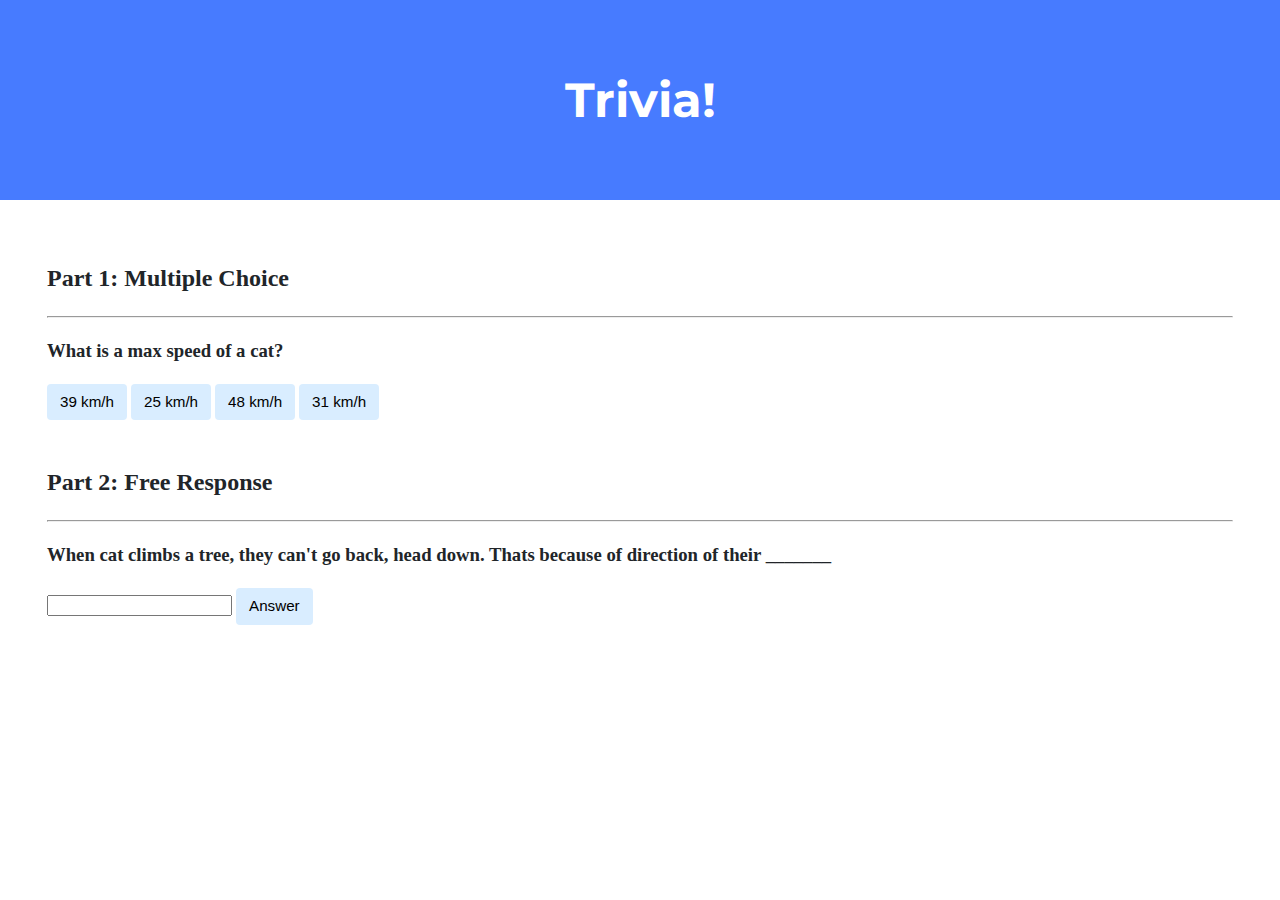
<file: lab8/index.html>
<!DOCTYPE html>

<html lang="en">
    <head>
        <link href="https://fonts.googleapis.com/css2?family=Montserrat:wght@500&display=swap" rel="stylesheet">
        <link href="styles.css" rel="stylesheet">
        <title>Trivia!</title>

       <script>
            function compare()
                {
                    let name = document.querySelector('#freeResponse').value.toLowerCase();
                    if(name == "claws" || name == "nails")
                    {
                        document.querySelector("#inc").style.display = "none";
                        document.querySelector("#cor").style.display = "inline";
                        document.querySelector("#freeResponse").style.backgroundColor = "green";
                    }
                    else
                    {
                         document.querySelector("#cor").style.display = "none";
                         document.querySelector("#inc").style.display = "inline";
                         document.querySelector("#freeResponse").style.backgroundColor = "red";
                    }
                }
            function answer(num)
            {
                if(num == 48)
                {
                        document.querySelector("#inco").style.display = "none";
                        document.querySelector("#corr").style.display = "inline";
                        document.querySelector("#three").style.backgroundColor = "green";
                }
                else if (num == 39)
                {
                         document.querySelector("#corr").style.display = "none";
                         document.querySelector("#inco").style.display = "inline";
                         document.querySelector("#one").style.backgroundColor = "red";
                }
                else if (num == 25)
                {
                         document.querySelector("#corr").style.display = "none";
                         document.querySelector("#inco").style.display = "inline";
                         document.querySelector("#two").style.backgroundColor = "red";
                }
                else if (num == 31)
                {
                         document.querySelector("#corr").style.display = "none";
                         document.querySelector("#inco").style.display = "inline";
                         document.querySelector("#four").style.backgroundColor = "red";
                }

            }

                function listen() {
                    document.querySelector('#freeResAnsw').addEventListener('click', compare);
                    // document.querySelector('.section').addEventListener('click', answer);
                }

               document.addEventListener('DOMContentLoaded', listen);


        </script>

    </head>
    <body>

        <div class="jumbotron">
            <h1>Trivia!</h1>
        </div>

        <div class="container">

            <div class="section">
                <div>
                <h2>Part 1: Multiple Choice </h2>
                <hr>
                <h3>What is a max speed of a cat? </h3>
                <p id="inco" class="red" >Incorrect</p><p class="green" id="corr">Correct!</p>
                </div>
                <button id="one" onclick="answer(39)">39 km/h</button>
                <button id="two" onclick="answer(25)">25 km/h</button>
                <button id="three" onclick="answer(48)">48 km/h</button>
                <button id="four" onclick="answer(31)">31 km/h</button>

            </div>

            <div class="section">
                <h2>Part 2: Free Response</h2>
                <p id="inc" class="red" >Incorrect</p><p class="green" id="cor">Correct!</p>
                <hr>
                <h3>When cat climbs a tree, they can't go back, head down. Thats because of direction of their _______</h3>
                <input id="freeResponse" autocomplete="off">
                <input id="freeResAnsw" type="submit"  value="Answer">
                <!-- TODO: Add free response question here -->

            </div>

        </div>

    </body>
</html>
</file>
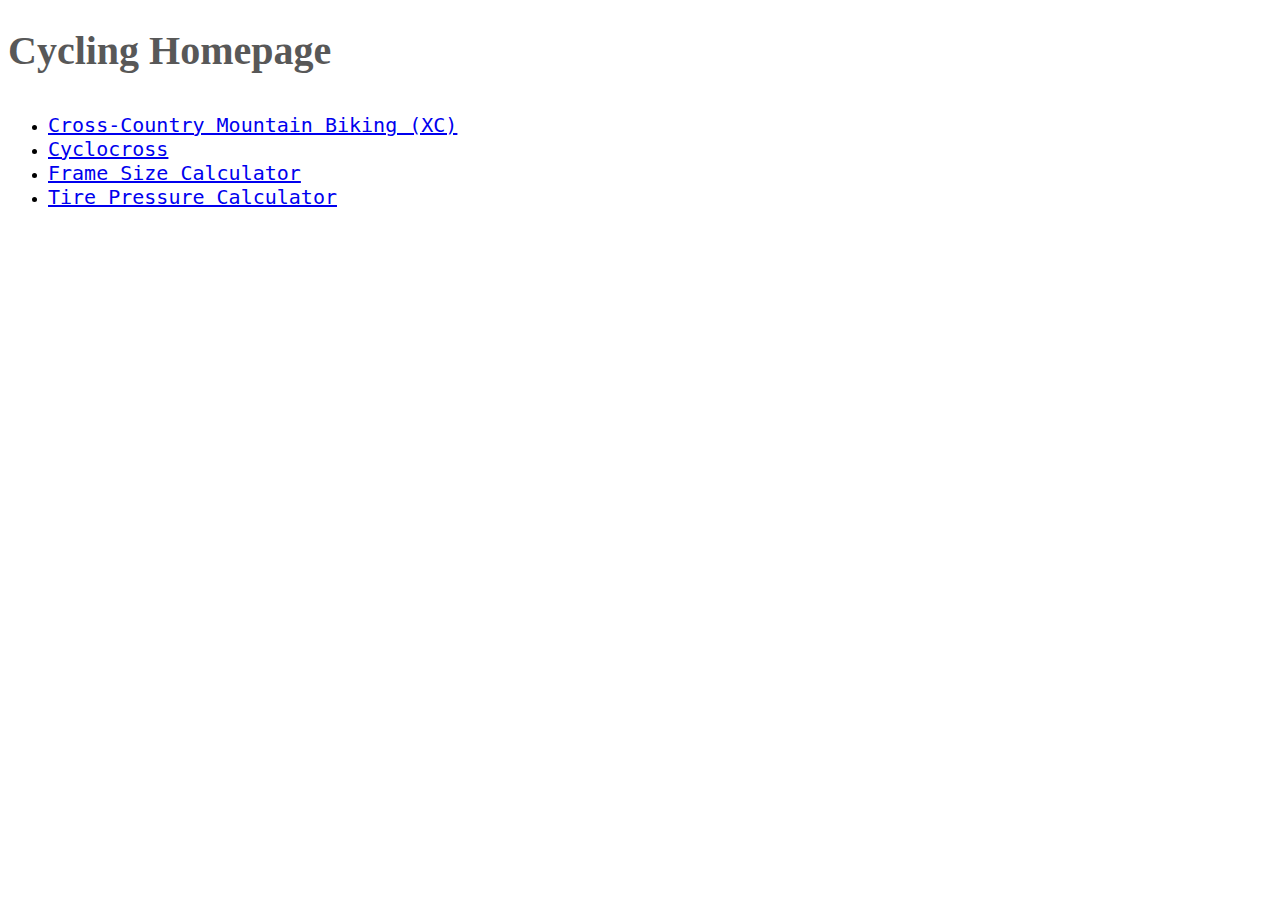
<file: pset8/homepage/index.html>
<!DOCTYPE html>

<html lang="en">
    <head>
        <link href="https://cdn.jsdelivr.net/npm/bootstrap@5.1.3/dist/css/bootstrap.min.css" rel="stylesheet" integrity="sha384-1BmE4kWBq78iYhFldvKuhfTAU6auU8tT94WrHftjDbrCEXSU1oBoqyl2QvZ6jIW3" crossorigin="anonymous">

<script src="https://cdn.jsdelivr.net/npm/bootstrap@4.5.3/dist/js/bootstrap.bundle.min.js" integrity="sha384-ho+j7jyWK8fNQe+A12Hb8AhRq26LrZ/JpcUGGOn+Y7RsweNrtN/tE3MoK7ZeZDyx" crossorigin="anonymous"></script>
        <link href="styles.css" rel="stylesheet">
        <title>My Webpage</title>
    </head>
    <body class="bg-light">
        <div class="container">
          <div class="row mt-4"></div>
          <div class="row">

            <div class="col bg-light banner">
                <div class="simtas"></div>
                <h1 class="mx4" >Cycling Homepage</h1>
            </div>
          </div>
            <ul class="list-group">
              <li class="list-group-item"><a href="./mountain-bike.html">Cross-Country Mountain Biking (XC)</a></li>
              <li class="list-group-item"><a href="./cyclocross.html">Cyclocross</a></li>
              <li class="list-group-item"><a href="./bike-size.html">Frame Size Calculator</a></li>
              <li class="list-group-item"><a href="./tire-pressure.html">Tire Pressure Calculator</a></li>
            </ul>
        </div>


        <script src="https://cdn.jsdelivr.net/npm/bootstrap@5.1.3/dist/js/bootstrap.bundle.min.js" integrity="sha384-ka7Sk0Gln4gmtz2MlQnikT1wXgYsOg+OMhuP+IlRH9sENBO0LRn5q+8nbTov4+1p" crossorigin="anonymous"></script>
    </body>
</html>
</file>
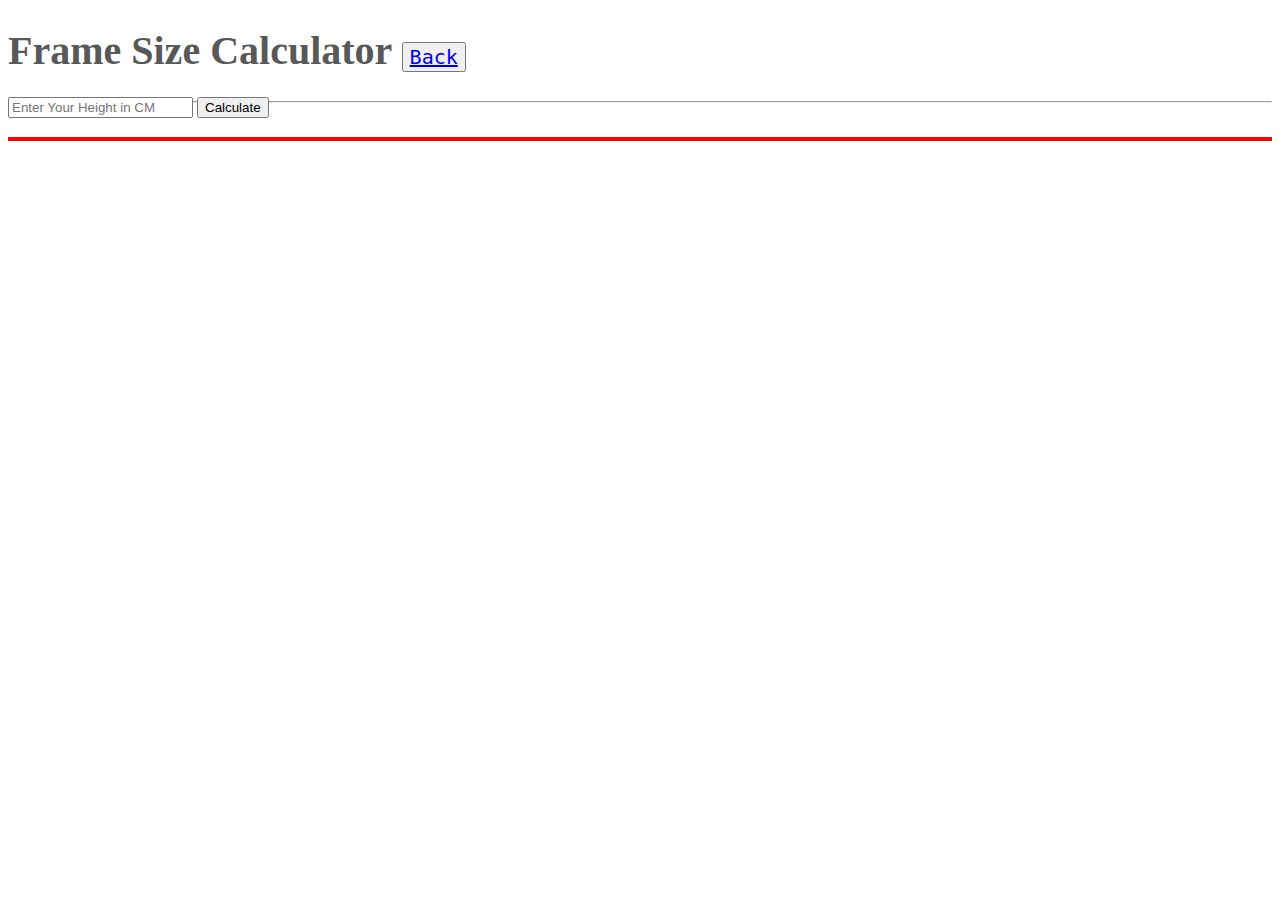
<file: pset8/homepage/bike-size.html>
<!DOCTYPE html>

<html lang="en">
    <head>
        <link href="https://cdn.jsdelivr.net/npm/bootstrap@5.1.3/dist/css/bootstrap.min.css" rel="stylesheet" integrity="sha384-1BmE4kWBq78iYhFldvKuhfTAU6auU8tT94WrHftjDbrCEXSU1oBoqyl2QvZ6jIW3" crossorigin="anonymous">
        <link href="styles.css" rel="stylesheet">
        <title>Frame Size Calculator</title>
    </head>
    <body class="bg-light">
        <div class="container">
          <div class="row mt-4"></div>
          <div class="row">

            <div class="col bg-light banner">
                <div class="simtas"></div>
                <h1 class="mx4" >Frame Size Calculator <button> <a href="./index.html">Back</a> </button></h1>
                <hr>

            </div>

                <div class="input-group mb-3">
                <input name="num" type="number" id="num" class="form-control" placeholder="Enter Your Height in CM" aria-label="Example text with button addon" aria-describedby="button-addon1">
                <button onclick="calculator()" class="btn btn-outline-secondary" type="button" id="button-addon1">Calculate</button>

                </div>
                <div><h3 id="size"></h3> </div>

          </div>



        </div>


<script src="https://cdn.jsdelivr.net/npm/@popperjs/core@2.10.2/dist/umd/popper.min.js" integrity="sha384-7+zCNj/IqJ95wo16oMtfsKbZ9ccEh31eOz1HGyDuCQ6wgnyJNSYdrPa03rtR1zdB" crossorigin="anonymous"></script>
<script src="https://cdn.jsdelivr.net/npm/bootstrap@5.1.3/dist/js/bootstrap.min.js" integrity="sha384-QJHtvGhmr9XOIpI6YVutG+2QOK9T+ZnN4kzFN1RtK3zEFEIsxhlmWl5/YESvpZ13" crossorigin="anonymous"></script>
   <script>

   function calculator()
        {
        let num = document.getElementById('num').value;
        num = parseInt(num)
        if(num > 148 && num < 158)
        {
            document.getElementById('size').innerHTML = "Your frame size is: XS 13-14 inches";

        }
        else if(num > 158 && num < 168)
        {
           document.getElementById('size').innerHTML = "Your frame size is: S 15-16 inches";
        }
        else if(num > 168 && num < 178)
        {
            document.getElementById('size').innerHTML = "Your frame size is: M 17-18 inches";
        }
        else if(num > 178 && num < 185)
        {
            document.getElementById('size').innerHTML = "Your frame size is: L 19-20 inches";
        }
        else if(num > 178 && num < 193)
        {
            document.getElementById('size').innerHTML = "Your frame size is: XL 21-22 inches";
        }
        else if(num > 193 && num < 200)
        {
            document.getElementById('size').innerHTML = "Your frame size is: XXL 23-24 inches";
        }
        else if( num > 200)
        {
            document.getElementById('size').innerHTML = "Your frame size is: XXXL";
        }
         else if( num < 148)
        {
            document.getElementById('size').innerHTML = "Your frame size is: XXS";
        }
        }




        </script>
    </body>
</html>
</file>
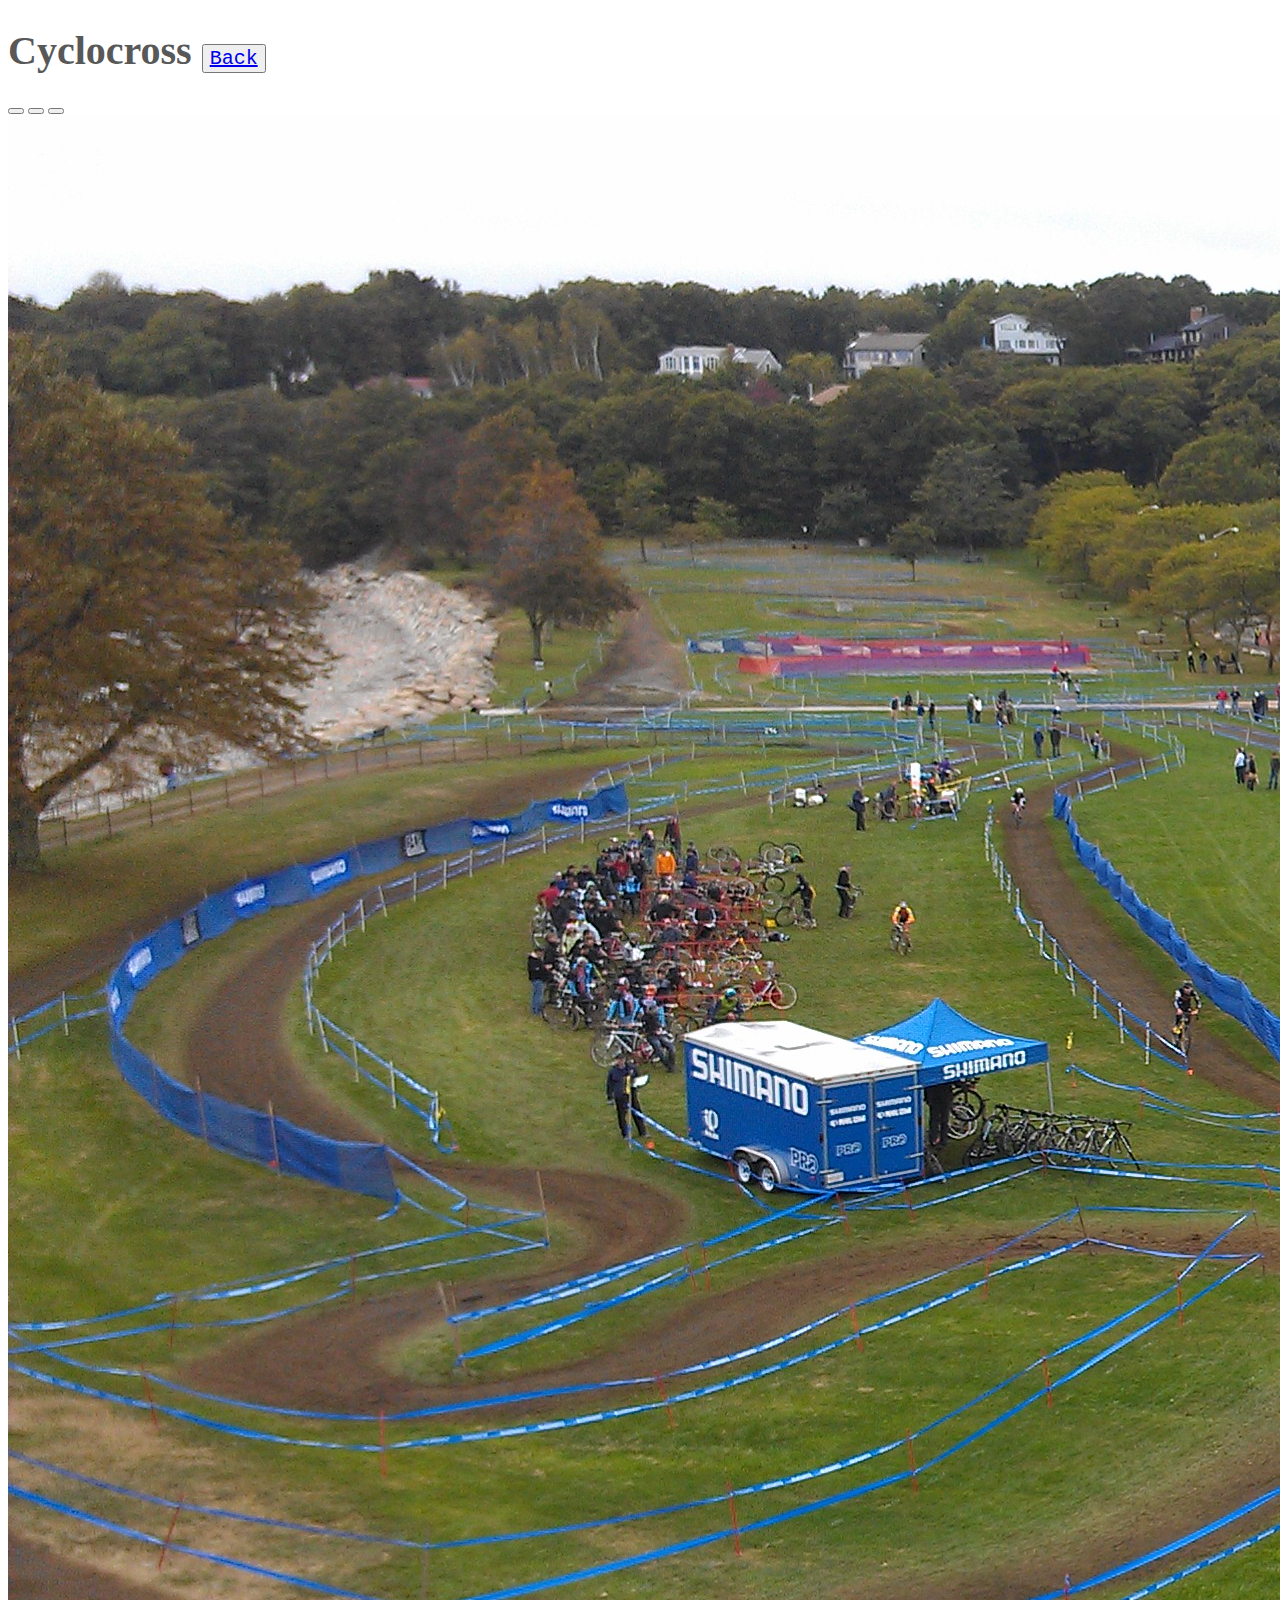
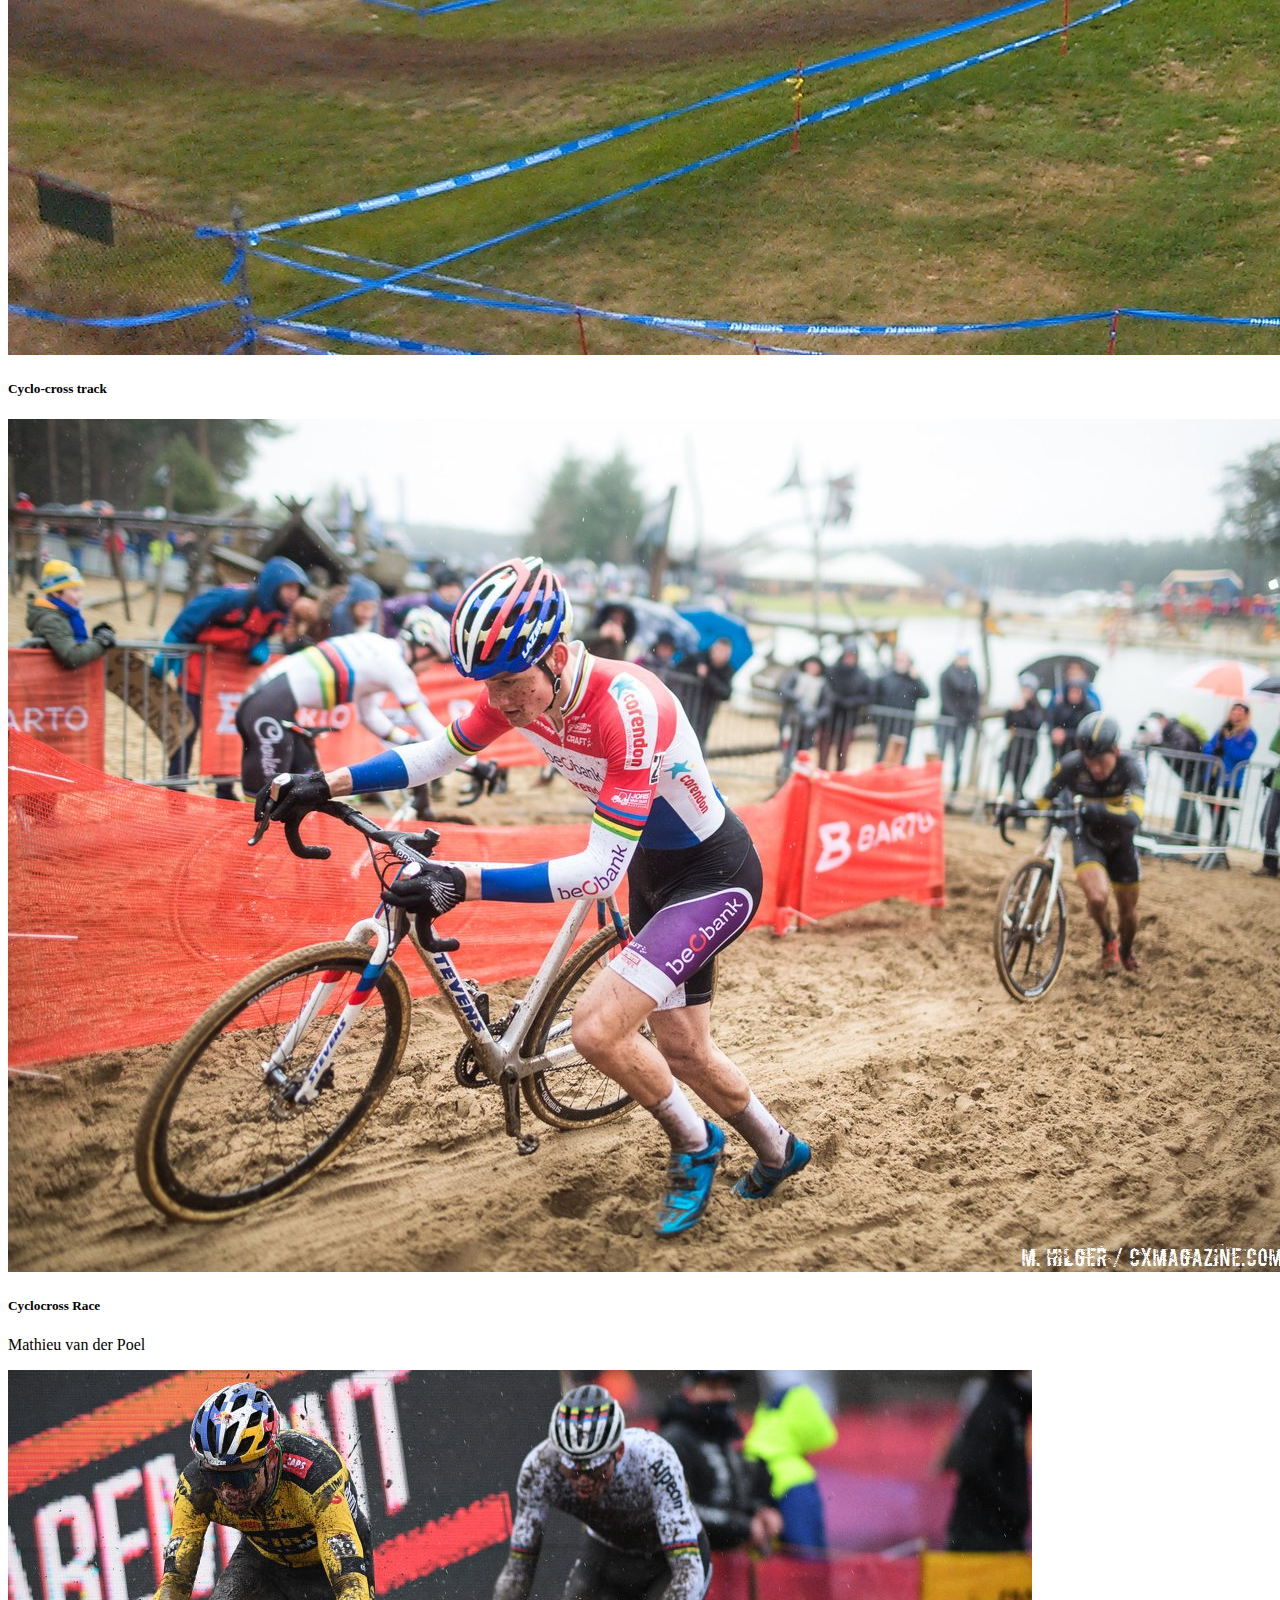
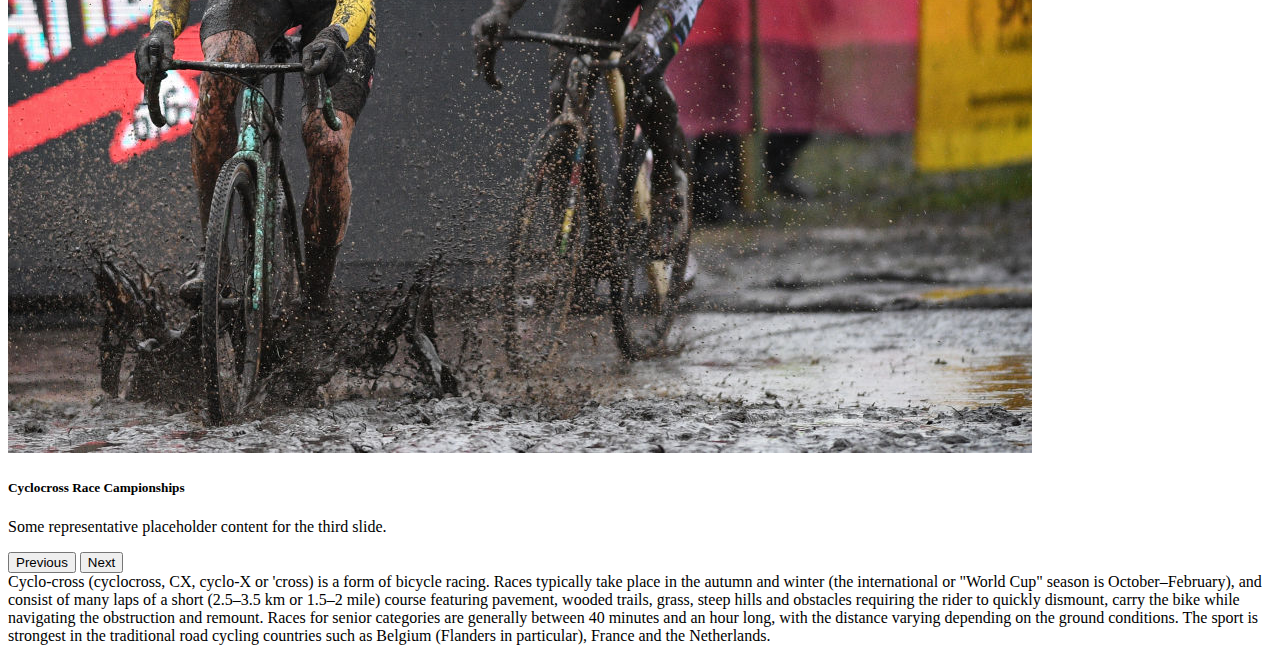
<file: pset8/homepage/cyclocross.html>
<!DOCTYPE html>

<html lang="en">
    <head>
        <link href="https://cdn.jsdelivr.net/npm/bootstrap@5.1.3/dist/css/bootstrap.min.css" rel="stylesheet" integrity="sha384-1BmE4kWBq78iYhFldvKuhfTAU6auU8tT94WrHftjDbrCEXSU1oBoqyl2QvZ6jIW3" crossorigin="anonymous">

<script src="https://cdn.jsdelivr.net/npm/bootstrap@4.5.3/dist/js/bootstrap.bundle.min.js" integrity="sha384-ho+j7jyWK8fNQe+A12Hb8AhRq26LrZ/JpcUGGOn+Y7RsweNrtN/tE3MoK7ZeZDyx" crossorigin="anonymous"></script>
        <link href="styles.css" rel="stylesheet">
        <title>Cyclocross</title>
    </head>
    <body class="bg-light">
        <div class="container">
          <div class="row mt-4"></div>
          <div class="row">

            <div class="col bg-light banner">
                <div class="simtas"></div>
                <h1 class="mx4" >Cyclocross <button> <a href="./index.html">Back</a> </button></h1>

            </div>
          </div>
          <div id="carouselExampleCaptions" class="carousel slide" data-bs-ride="carousel">
  <div class="carousel-indicators">
    <button type="button" data-bs-target="#carouselExampleCaptions" data-bs-slide-to="0" class="active" aria-current="true" aria-label="Slide 1"></button>
    <button type="button" data-bs-target="#carouselExampleCaptions" data-bs-slide-to="1" aria-label="Slide 2"></button>
    <button type="button" data-bs-target="#carouselExampleCaptions" data-bs-slide-to="2" aria-label="Slide 3"></button>
  </div>
  <div class="carousel-inner">
    <div class="carousel-item active">
      <img src="./cx-track.jpeg" size="500" class="d-block w-100" alt="...">
      <div class="carousel-caption d-none d-md-block">
        <h5 class="text-light">Cyclo-cross track</h5>
        <p class="text-light"></p>
      </div>
    </div>
    <div class="carousel-item">
      <img src="./cx-race.jpeg" class="d-block w-100" alt="...">
      <div class="carousel-caption d-none d-md-block">
        <h5>Cyclocross Race</h5>
        <p>Mathieu van der Poel</p>
      </div>
    </div>
    <div class="carousel-item">
      <img src="./cx-race-2.jpeg" class="d-block w-100" alt="...">
      <div class="carousel-caption d-none d-md-block">
        <h5>Cyclocross Race Campionships</h5>
        <p>Some representative placeholder content for the third slide.</p>
      </div>
    </div>
  </div>
  <button class="carousel-control-prev" type="button" data-bs-target="#carouselExampleCaptions" data-bs-slide="prev">
    <span class="carousel-control-prev-icon" aria-hidden="true"></span>
    <span class="visually-hidden">Previous</span>
  </button>
  <button class="carousel-control-next" type="button" data-bs-target="#carouselExampleCaptions" data-bs-slide="next">
    <span class="carousel-control-next-icon" aria-hidden="true"></span>
    <span class="visually-hidden">Next</span>
  </button>
</div>
 <div class="mt-4">
    Cyclo-cross (cyclocross, CX, cyclo-X or 'cross) is a form of bicycle racing.
    Races typically take place in the autumn and winter (the international or "World Cup" season is October–February),
    and consist of many laps of a short (2.5–3.5 km or 1.5–2 mile) course featuring pavement,
    wooded trails, grass, steep hills and obstacles requiring the rider to quickly dismount,
    carry the bike while navigating the obstruction and remount.
    Races for senior categories are generally between 40 minutes and an hour long,
    with the distance varying depending on the ground conditions.
    The sport is strongest in the traditional road cycling countries such as Belgium (Flanders in particular),
    France and the Netherlands.
</div>


        </div>


        <script src="https://cdn.jsdelivr.net/npm/bootstrap@5.1.3/dist/js/bootstrap.bundle.min.js" integrity="sha384-ka7Sk0Gln4gmtz2MlQnikT1wXgYsOg+OMhuP+IlRH9sENBO0LRn5q+8nbTov4+1p" crossorigin="anonymous"></script>
    </body>
</html>
</file>
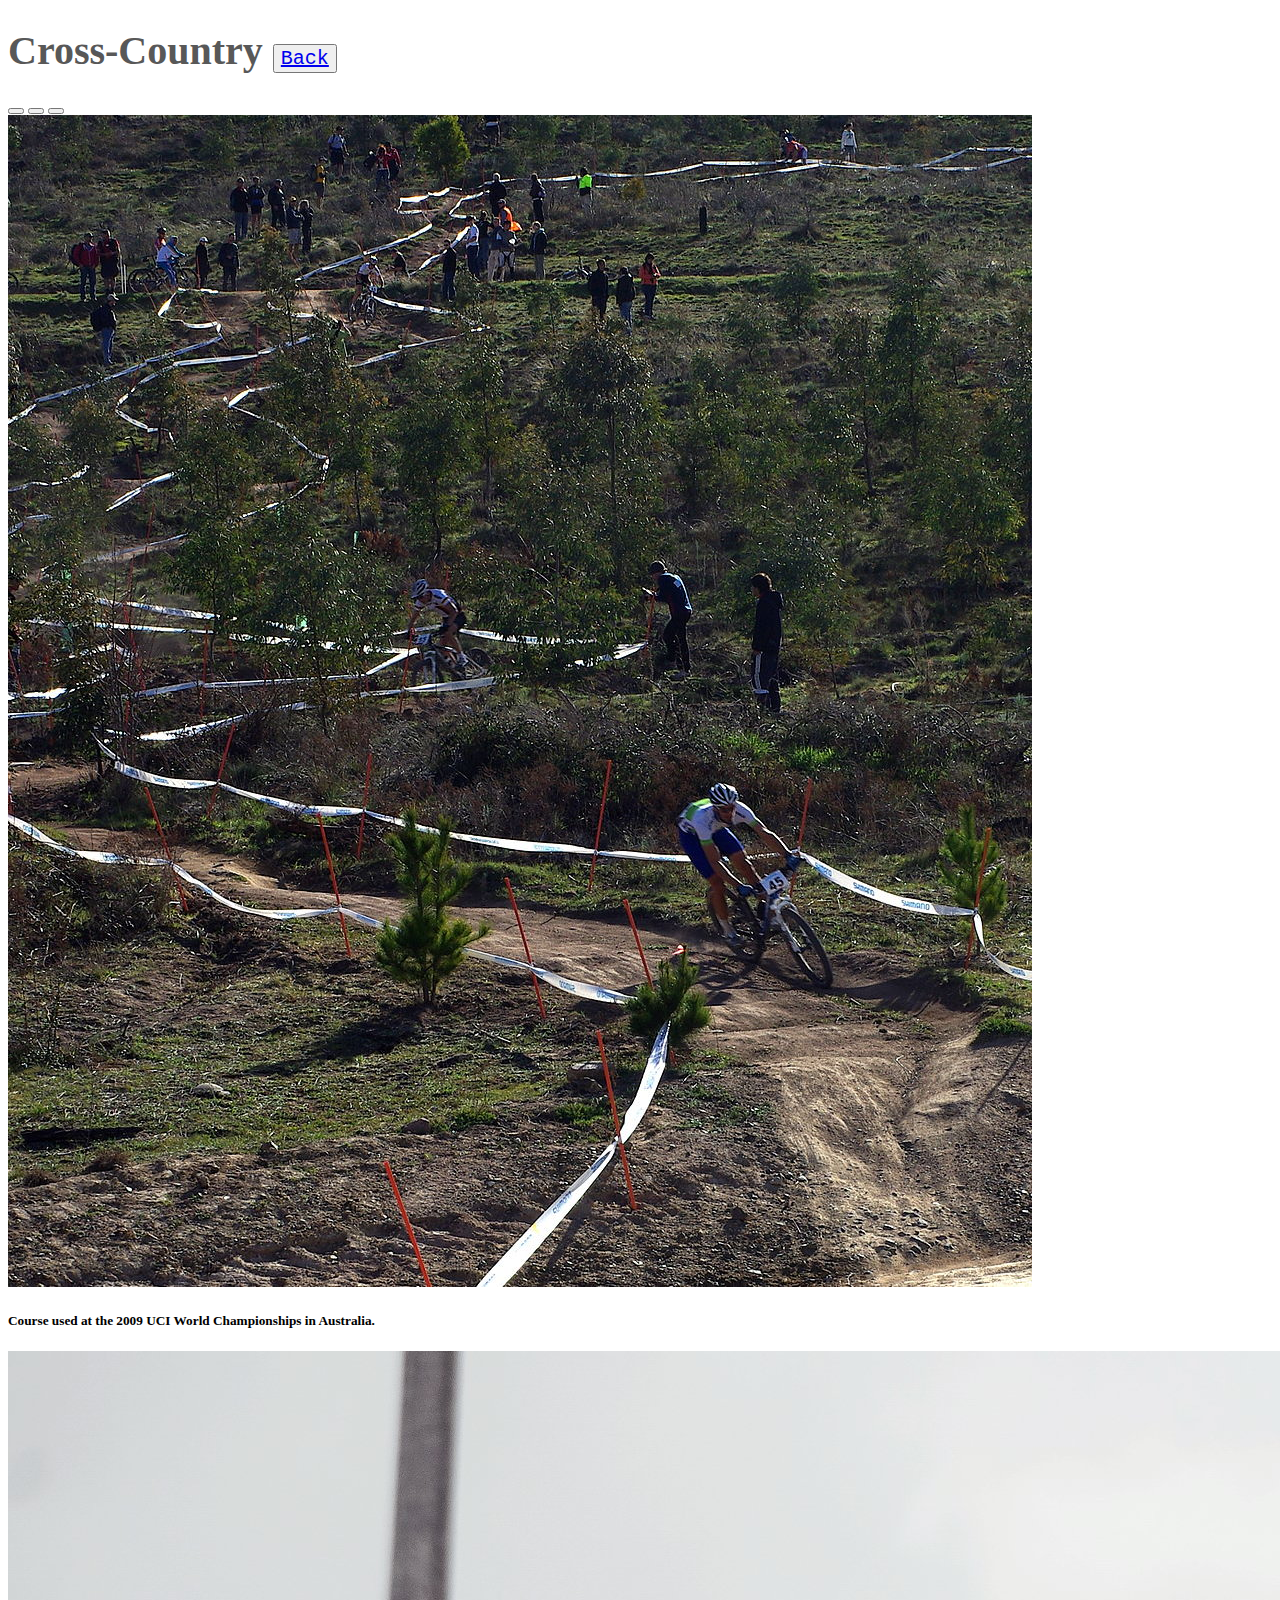
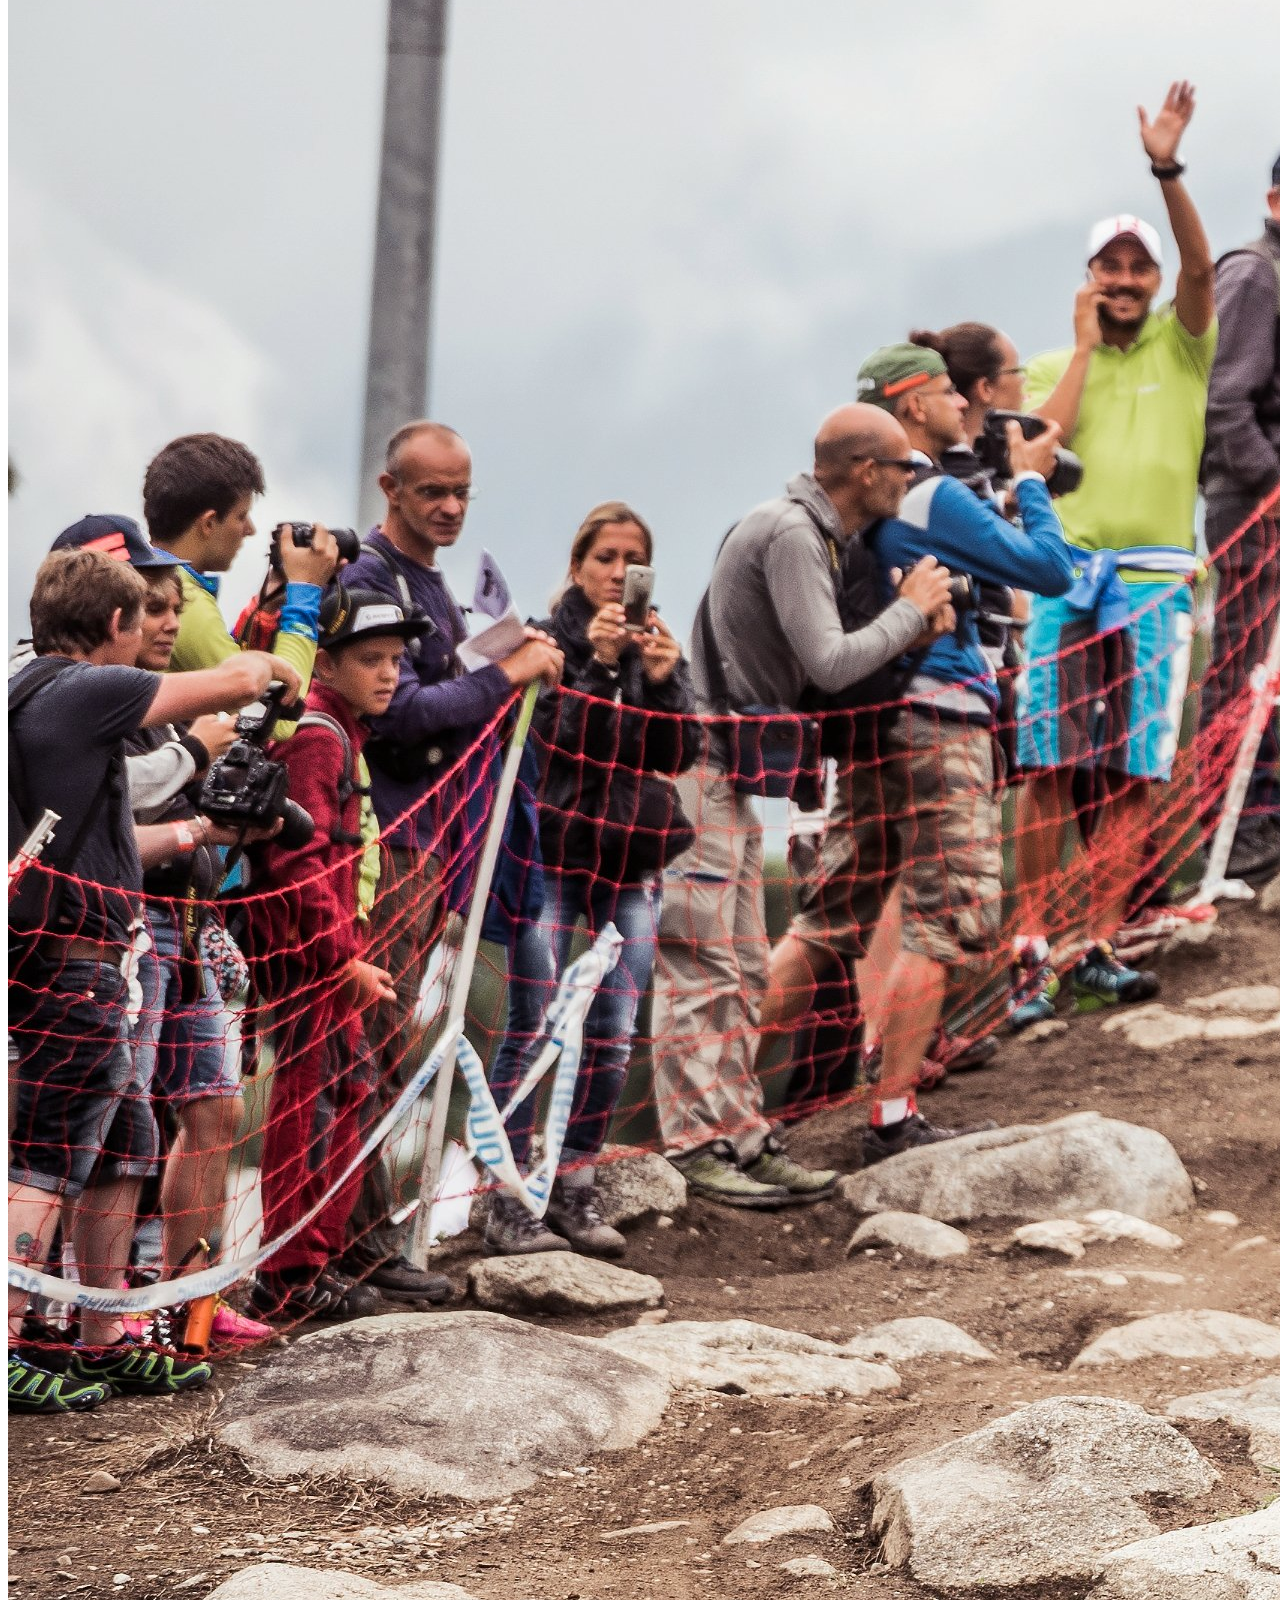
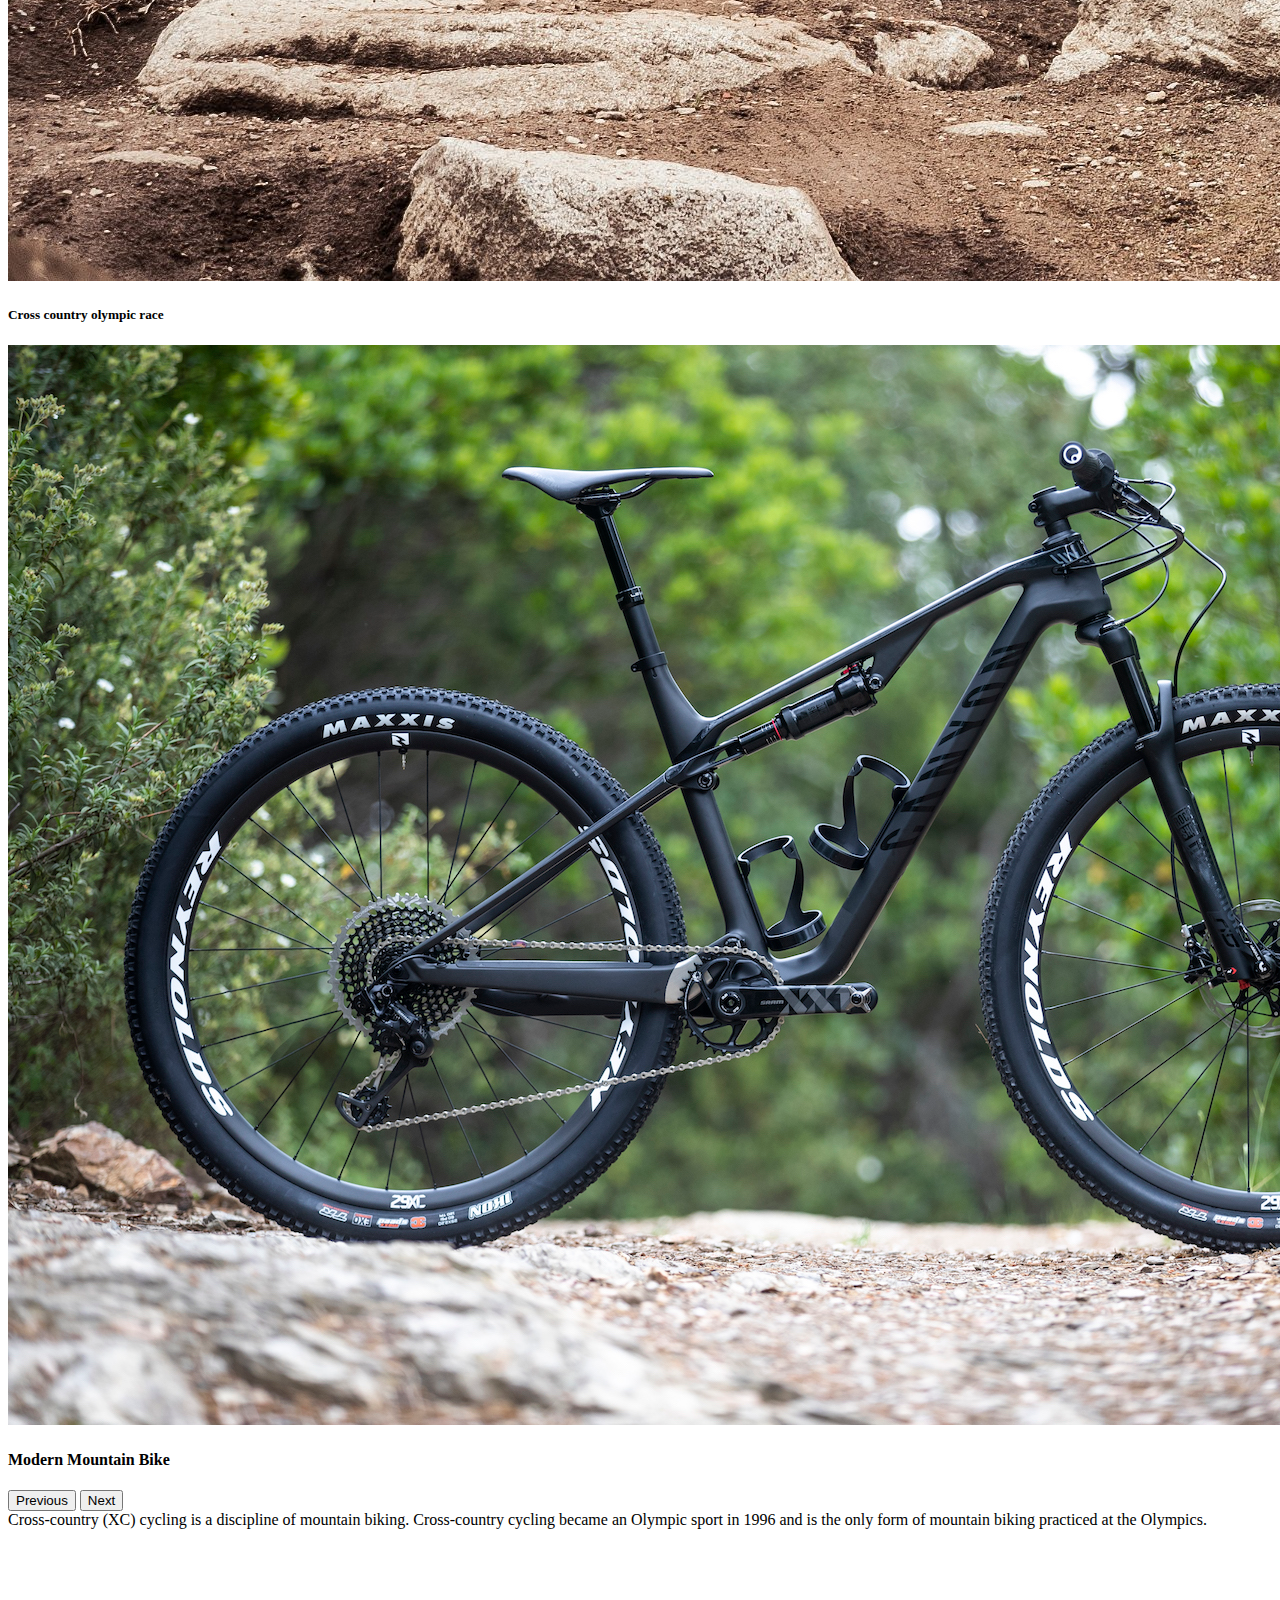
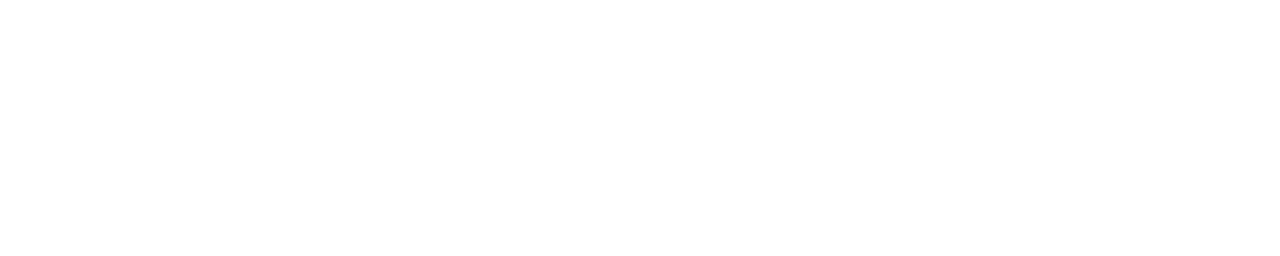
<file: pset8/homepage/mountain-bike.html>
<!DOCTYPE html>

<html lang="en">
    <head>
        <link href="https://cdn.jsdelivr.net/npm/bootstrap@5.1.3/dist/css/bootstrap.min.css" rel="stylesheet" integrity="sha384-1BmE4kWBq78iYhFldvKuhfTAU6auU8tT94WrHftjDbrCEXSU1oBoqyl2QvZ6jIW3" crossorigin="anonymous">

<script src="https://cdn.jsdelivr.net/npm/bootstrap@4.5.3/dist/js/bootstrap.bundle.min.js" integrity="sha384-ho+j7jyWK8fNQe+A12Hb8AhRq26LrZ/JpcUGGOn+Y7RsweNrtN/tE3MoK7ZeZDyx" crossorigin="anonymous"></script>
        <link href="styles.css" rel="stylesheet">
        <title>Cross-Country</title>
    </head>
    <body class="bg-light">
        <div class="container">
          <div class="row mt-4"></div>
          <div class="row">

            <div class="col bg-light banner">
                <div class="simtas"></div>
                <h1 class="mx4" >Cross-Country <button> <a href="./index.html">Back</a> </button></h1>

            </div>
          </div>
          <div id="carouselExampleCaptions" class="carousel slide" data-bs-ride="carousel">
  <div class="carousel-indicators">
    <button type="button" data-bs-target="#carouselExampleCaptions" data-bs-slide-to="0" class="active" aria-current="true" aria-label="Slide 1"></button>
    <button type="button" data-bs-target="#carouselExampleCaptions" data-bs-slide-to="1" aria-label="Slide 2"></button>
    <button type="button" data-bs-target="#carouselExampleCaptions" data-bs-slide-to="2" aria-label="Slide 3"></button>
  </div>
  <div class="carousel-inner">
    <div class="carousel-item active">
      <img src="./xc-track.jpeg" size="500" class="d-block w-100" alt="...">
      <div class="carousel-caption d-none d-md-block">
        <h5 class="text-light">Course used at the 2009 UCI World Championships in Australia.</h5>
        <p class="text-light"></p>
      </div>
    </div>
    <div class="carousel-item">
      <img src="./olympic-race.jpeg" class="d-block w-100" alt="...">
      <div class="carousel-caption d-none d-md-block">
        <h5>Cross country olympic race </h5>
        <p></p>
      </div>
    </div>
    <div class="carousel-item">
      <img src="./xc-bike.jpeg" class="d-block w-100" alt="...">
      <div class="carousel-caption d-none d-md-block">
        <h4>Modern Mountain Bike</h4>
      </div>
    </div>
  </div>
  <button class="carousel-control-prev" type="button" data-bs-target="#carouselExampleCaptions" data-bs-slide="prev">
    <span class="carousel-control-prev-icon" aria-hidden="true"></span>
    <span class="visually-hidden">Previous</span>
  </button>
  <button class="carousel-control-next" type="button" data-bs-target="#carouselExampleCaptions" data-bs-slide="next">
    <span class="carousel-control-next-icon" aria-hidden="true"></span>
    <span class="visually-hidden">Next</span>
  </button>
</div>
<div class='mt-4'>
  <article>
  Cross-country (XC) cycling is a discipline of mountain biking.
  Cross-country cycling became an Olympic sport in 1996 and is the only form of mountain biking practiced at the Olympics.
  </article>
<iframe class="mt-4" width="560" height="315" src="https://www.youtube.com/embed/3J_rGPcSs0w" title="YouTube video player" frameborder="0" allow="accelerometer; autoplay; clipboard-write; encrypted-media; gyroscope; picture-in-picture" allowfullscreen></iframe>
</div>

        </div>


<script src="https://cdn.jsdelivr.net/npm/@popperjs/core@2.10.2/dist/umd/popper.min.js" integrity="sha384-7+zCNj/IqJ95wo16oMtfsKbZ9ccEh31eOz1HGyDuCQ6wgnyJNSYdrPa03rtR1zdB" crossorigin="anonymous"></script>
<script src="https://cdn.jsdelivr.net/npm/bootstrap@5.1.3/dist/js/bootstrap.min.js" integrity="sha384-QJHtvGhmr9XOIpI6YVutG+2QOK9T+ZnN4kzFN1RtK3zEFEIsxhlmWl5/YESvpZ13" crossorigin="anonymous"></script>
    </body>
</html>
</file>
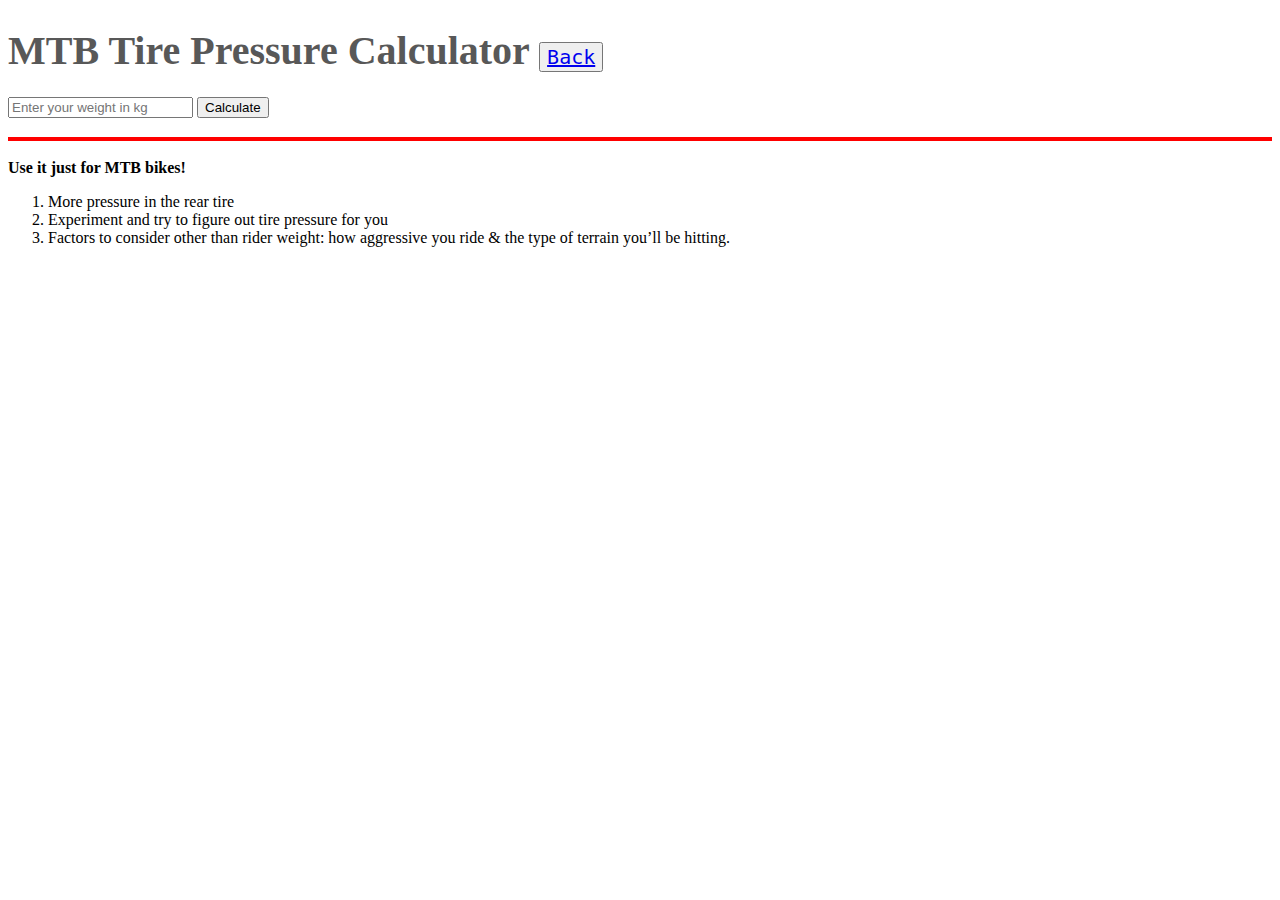
<file: pset8/homepage/tire-pressure.html>
<!DOCTYPE html>

<html lang="en">
    <head>
        <link href="https://cdn.jsdelivr.net/npm/bootstrap@5.1.3/dist/css/bootstrap.min.css" rel="stylesheet" integrity="sha384-1BmE4kWBq78iYhFldvKuhfTAU6auU8tT94WrHftjDbrCEXSU1oBoqyl2QvZ6jIW3" crossorigin="anonymous">
        <link href="styles.css" rel="stylesheet">
        <title>Tire Pressure Calculator</title>
    </head>
    <body class="bg-light">
        <div class="container">
          <div class="row mt-4"></div>
          <div class="row">

            <div class="col bg-light banner">
                <div class="simtas"></div>
                <h1 class="mx4" >MTB Tire Pressure Calculator <button> <a href="./index.html">Back</a> </button></h1>

            </div>

                <div class="input-group mb-3">
                <input name="num" type="number" id="num" class="form-control" placeholder="Enter your weight in kg" aria-label="Example text with button addon" aria-describedby="button-addon1">
                <button onclick="calculator()" class="btn btn-outline-secondary" type="button" id="button-addon1">Calculate</button>

                </div>
                <div><h3 id="size"></h3> </div>

          </div>

         <strong>Use it just for MTB bikes!</strong>

         <ol>
            <li>More pressure in the rear tire</li>
            <li>Experiment and try to figure out tire pressure for you</li>
            <li>Factors to consider other than rider weight: how aggressive you ride & the type of terrain you’ll be hitting. </li>
        </ol>

        </div>


<script src="https://cdn.jsdelivr.net/npm/@popperjs/core@2.10.2/dist/umd/popper.min.js" integrity="sha384-7+zCNj/IqJ95wo16oMtfsKbZ9ccEh31eOz1HGyDuCQ6wgnyJNSYdrPa03rtR1zdB" crossorigin="anonymous"></script>
<script src="https://cdn.jsdelivr.net/npm/bootstrap@5.1.3/dist/js/bootstrap.min.js" integrity="sha384-QJHtvGhmr9XOIpI6YVutG+2QOK9T+ZnN4kzFN1RtK3zEFEIsxhlmWl5/YESvpZ13" crossorigin="anonymous"></script>
   <script>

   function calculator()
        {
        let num = document.getElementById('num').value;
        num = parseInt(num)
        if( num < 70)
        {
            document.getElementById('size').innerHTML = "Front: 1.5 bar. Rear: 1.6 bar. or less";

        }
        else if(num > 71 && num < 75)
        {
           document.getElementById('size').innerHTML = "Front: 1.7 bar. Rear: 1.9 bar.";
        }
        else if(num > 75 && num < 80)
        {
            document.getElementById('size').innerHTML = "Front: 1.9 bar. Rear: 2.1 bar.";
        }
        else if(num > 80 && num < 86)
        {
            document.getElementById('size').innerHTML = "Front: 2.0 bar. Rear: 2.2 bar.";
        }
        else if(num > 86 && num < 90)
        {
            document.getElementById('size').innerHTML = "Front: 2.1 bar. Rear: 2.3 bar.";
        }
        else if(num > 90 && num < 95)
        {
            document.getElementById('size').innerHTML = "Front: 2.1 bar. Rear: 2.4 bar.";
        }
        else if( num > 95)
        {
            document.getElementById('size').innerHTML = "2.4 bar. and more";
        }
        }



        </script>
    </body>
</html>
</file>
<file: lab8/styles.css>
body {
    background-color: #fff;
    color: #212529;
    font-size: 1rem;
    font-weight: 400;
    line-height: 1.5;
    margin: 0;
    text-align: left;
}

.container {
    margin-left: auto;
    margin-right: auto;
    padding-left: 15px;
    padding-right: 15px;
}

.jumbotron {
    background-color: #477bff;
    color: #fff;
    margin-bottom: 2rem;
    padding: 2rem 1rem;
    text-align: center;
}

.section {
    padding: 0.5rem 2rem 1rem 2rem;
}

.section:hover {
    background-color: #f5f5f5;
    transition: color 2s ease-in-out, background-color 0.15s ease-in-out;
}

h1 {
    font-family: 'Montserrat', sans-serif;
    font-size: 48px;
}

#39{
    background-color: green;
}

button, input[type="submit"] {
    background-color: #d9edff;
    border: 1px solid transparent;
    border-radius: 0.25rem;
    font-size: 0.95rem;
    font-weight: 400;
    line-height: 1.5;
    padding: 0.375rem 0.75rem;
    text-align: center;
    transition: color 0.15s ease-in-out, background-color 0.15s ease-in-out, border-color 0.15s ease-in-out, box-shadow 0.15s ease-in-out;
    vertical-align: middle;
}


input[type="text"] {
    line-height: 1.8;
    width: 25%;
}

input[type="text"]:hover {
    background-color: #f5f5f5;
    transition: color 2s ease-in-out, background-color 0.15s ease-in-out;
}

.red {
    color: red;
    display: none;
}
.green {
    color: green;
    display: none;
}
</file>
<file: pset8/homepage/styles.css>
.banner {
    height: 70px;
}
.simatas {
    height:100
}

#size {
    border: solid red 2px;
}

h1{
    font-family: Garamond;
    font-size:40px;
    color:#585858;
}

a{
    font-family: monospace;
     font-size:20px;


}
 a:visited {
  color: green;

}

a:hover {
  color: hotpink;
}
</file>
